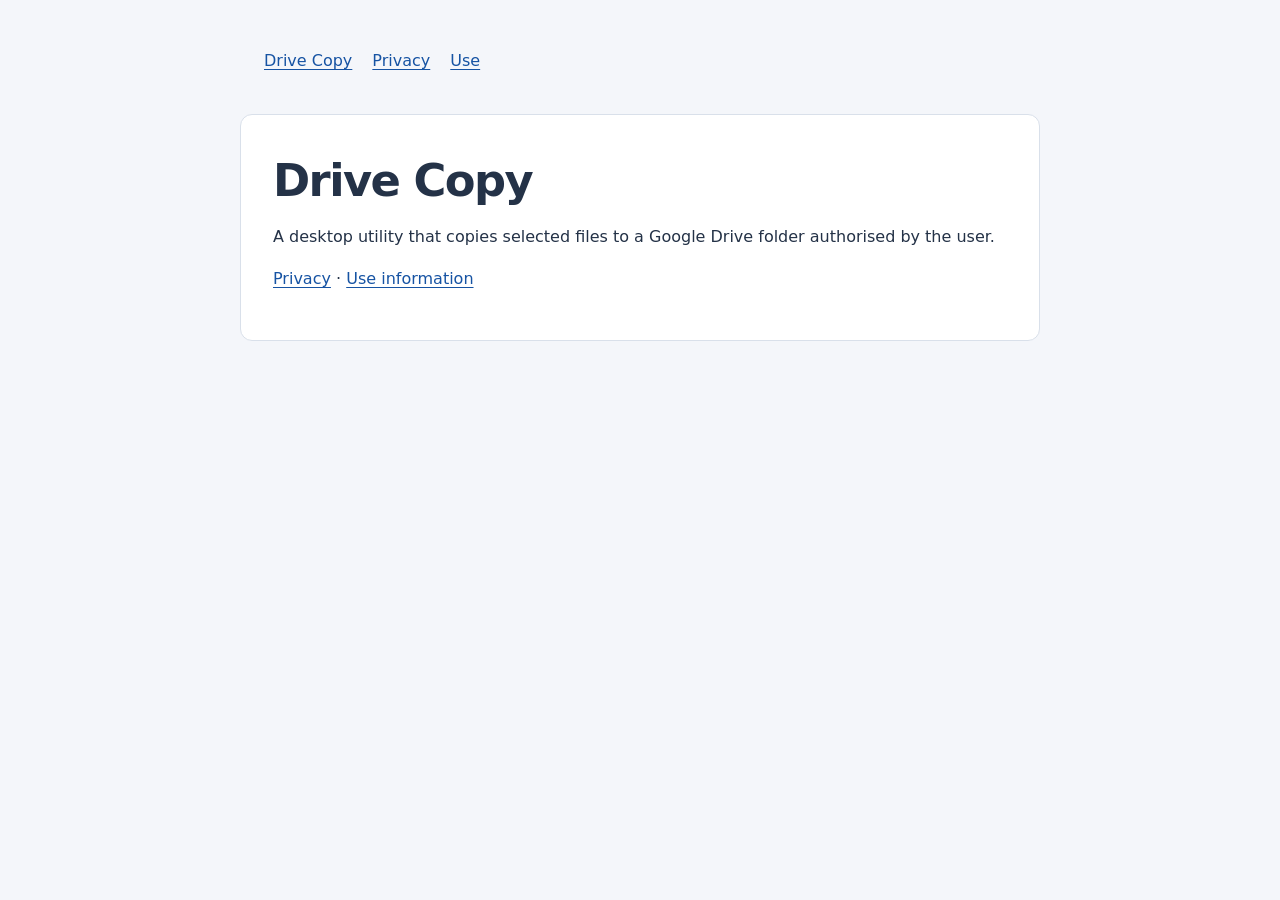
<file: index.html>
<!doctype html>
<html lang="en-GB"><head><meta charset="utf-8">
<meta name="viewport" content="width=device-width,initial-scale=1">
<title>Drive Copy | Drive Copy</title>
<link rel="stylesheet" href="style.css"></head><body>
<header><nav aria-label="Main navigation"><a href="index.html">Drive Copy</a><a href="privacy.html">Privacy</a><a href="terms.html">Use</a></nav></header>
<main><h1>Drive Copy</h1>
<p>A desktop utility that copies selected files to a Google Drive folder authorised by the user.</p>
<p><a href="privacy.html">Privacy</a> · <a href="terms.html">Use information</a></p></main></body></html>
</file>
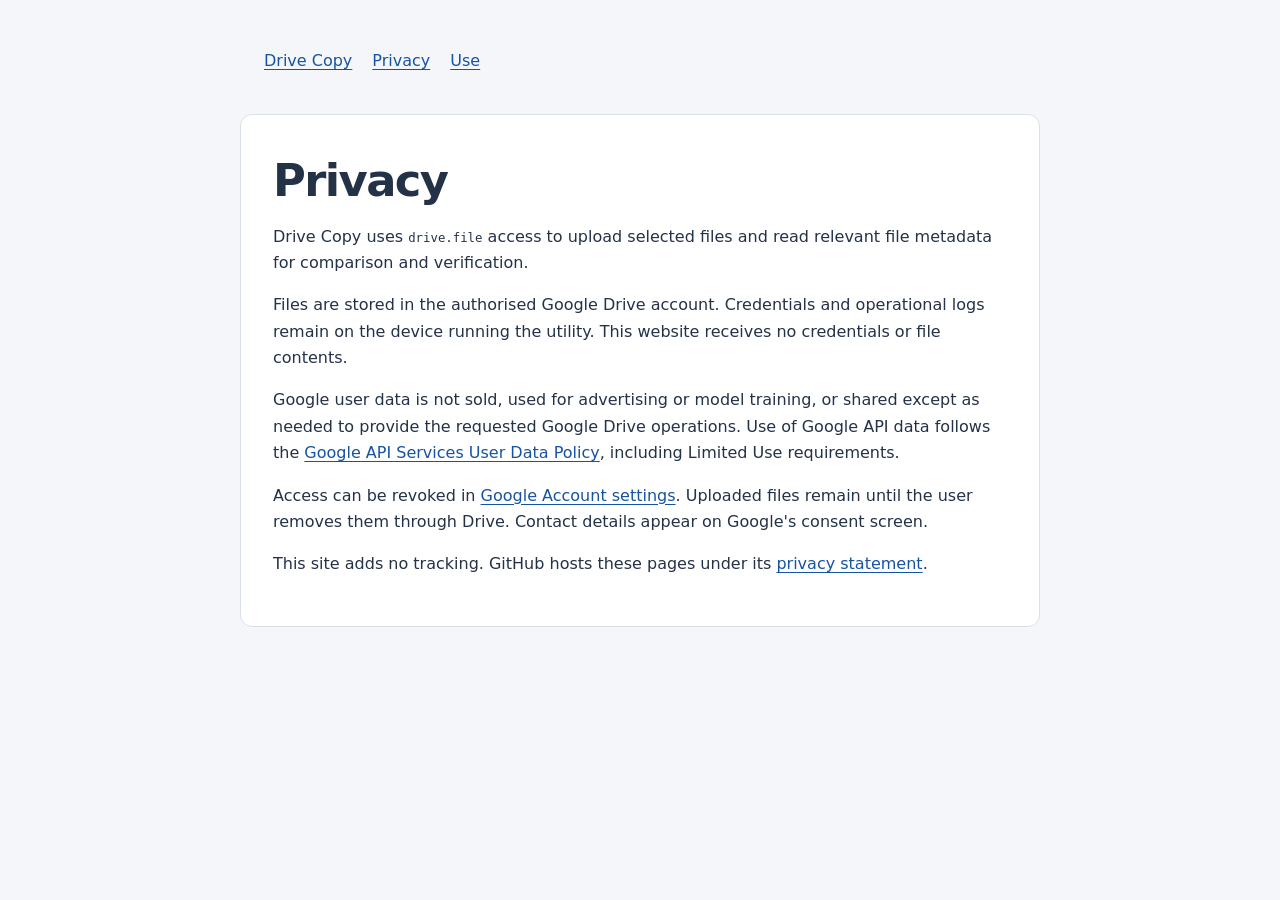
<file: privacy.html>
<!doctype html>
<html lang="en-GB"><head><meta charset="utf-8">
<meta name="viewport" content="width=device-width,initial-scale=1">
<title>Privacy | Drive Copy</title>
<link rel="stylesheet" href="style.css"></head><body>
<header><nav aria-label="Main navigation"><a href="index.html">Drive Copy</a><a href="privacy.html">Privacy</a><a href="terms.html">Use</a></nav></header>
<main><h1>Privacy</h1>
<p>Drive Copy uses <code>drive.file</code> access to upload selected files and read relevant file metadata for comparison and verification.</p>
<p>Files are stored in the authorised Google Drive account. Credentials and operational logs remain on the device running the utility. This website receives no credentials or file contents.</p>
<p>Google user data is not sold, used for advertising or model training, or shared except as needed to provide the requested Google Drive operations. Use of Google API data follows the <a href="https://developers.google.com/terms/api-services-user-data-policy">Google API Services User Data Policy</a>, including Limited Use requirements.</p>
<p>Access can be revoked in <a href="https://myaccount.google.com/permissions">Google Account settings</a>. Uploaded files remain until the user removes them through Drive. Contact details appear on Google's consent screen.</p>
<p>This site adds no tracking. GitHub hosts these pages under its <a href="https://docs.github.com/en/site-policy/privacy-policies/github-general-privacy-statement">privacy statement</a>.</p></main></body></html>
</file>
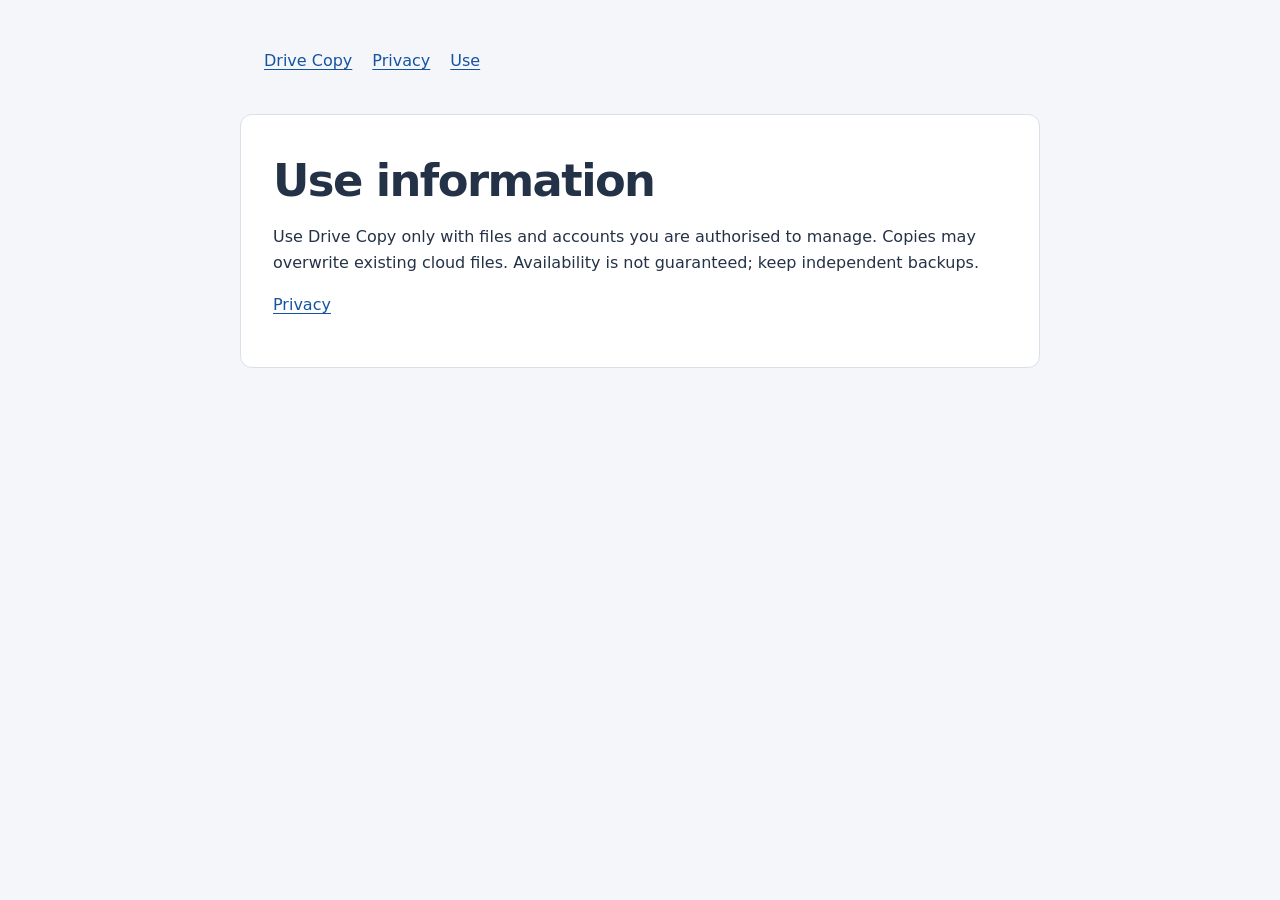
<file: terms.html>
<!doctype html>
<html lang="en-GB"><head><meta charset="utf-8">
<meta name="viewport" content="width=device-width,initial-scale=1">
<title>Use information | Drive Copy</title>
<link rel="stylesheet" href="style.css"></head><body>
<header><nav aria-label="Main navigation"><a href="index.html">Drive Copy</a><a href="privacy.html">Privacy</a><a href="terms.html">Use</a></nav></header>
<main><h1>Use information</h1>
<p>Use Drive Copy only with files and accounts you are authorised to manage. Copies may overwrite existing cloud files. Availability is not guaranteed; keep independent backups.</p>
<p><a href="privacy.html">Privacy</a></p></main></body></html>
</file>
<file: style.css>
:root{color-scheme:light dark;font-family:system-ui,-apple-system,BlinkMacSystemFont,"Segoe UI",sans-serif;line-height:1.65;color:#243247;background:#f4f6fa}*{box-sizing:border-box}body{margin:0}header,main,footer{max-width:800px;margin:auto;padding:1.5rem}header{padding-top:3rem}nav{display:flex;flex-wrap:wrap;gap:1.25rem}a{color:#1653a3;text-underline-offset:.2em}a:focus-visible{outline:3px solid #d78b12;outline-offset:4px;border-radius:2px}main{background:#fff;border:1px solid #d9e0ea;border-radius:12px;padding:2rem;margin-top:1rem}h1{line-height:1.2;font-size:clamp(2rem,5vw,2.8rem);letter-spacing:-.035em;margin:.4rem 0 1rem}h2{font-size:1.25rem;margin-top:1.8rem;line-height:1.4}.eyebrow{font-size:.8rem;text-transform:uppercase;letter-spacing:.12em;font-weight:700;color:#526176}.lead{font-size:1.15rem}.meta,footer{font-size:.9rem;color:#526176}li{margin:.5rem 0}footer{padding-bottom:3rem}code{font-size:.95em} @media(max-width:850px){main{margin:1rem;border-radius:8px;padding:1.5rem}}@media(prefers-color-scheme:dark){:root{color:#dce5f3;background:#121a26}main{background:#1b2738;border-color:#34445c}a{color:#94bfff}.eyebrow,.meta,footer{color:#b1bfd3}}
</file>
